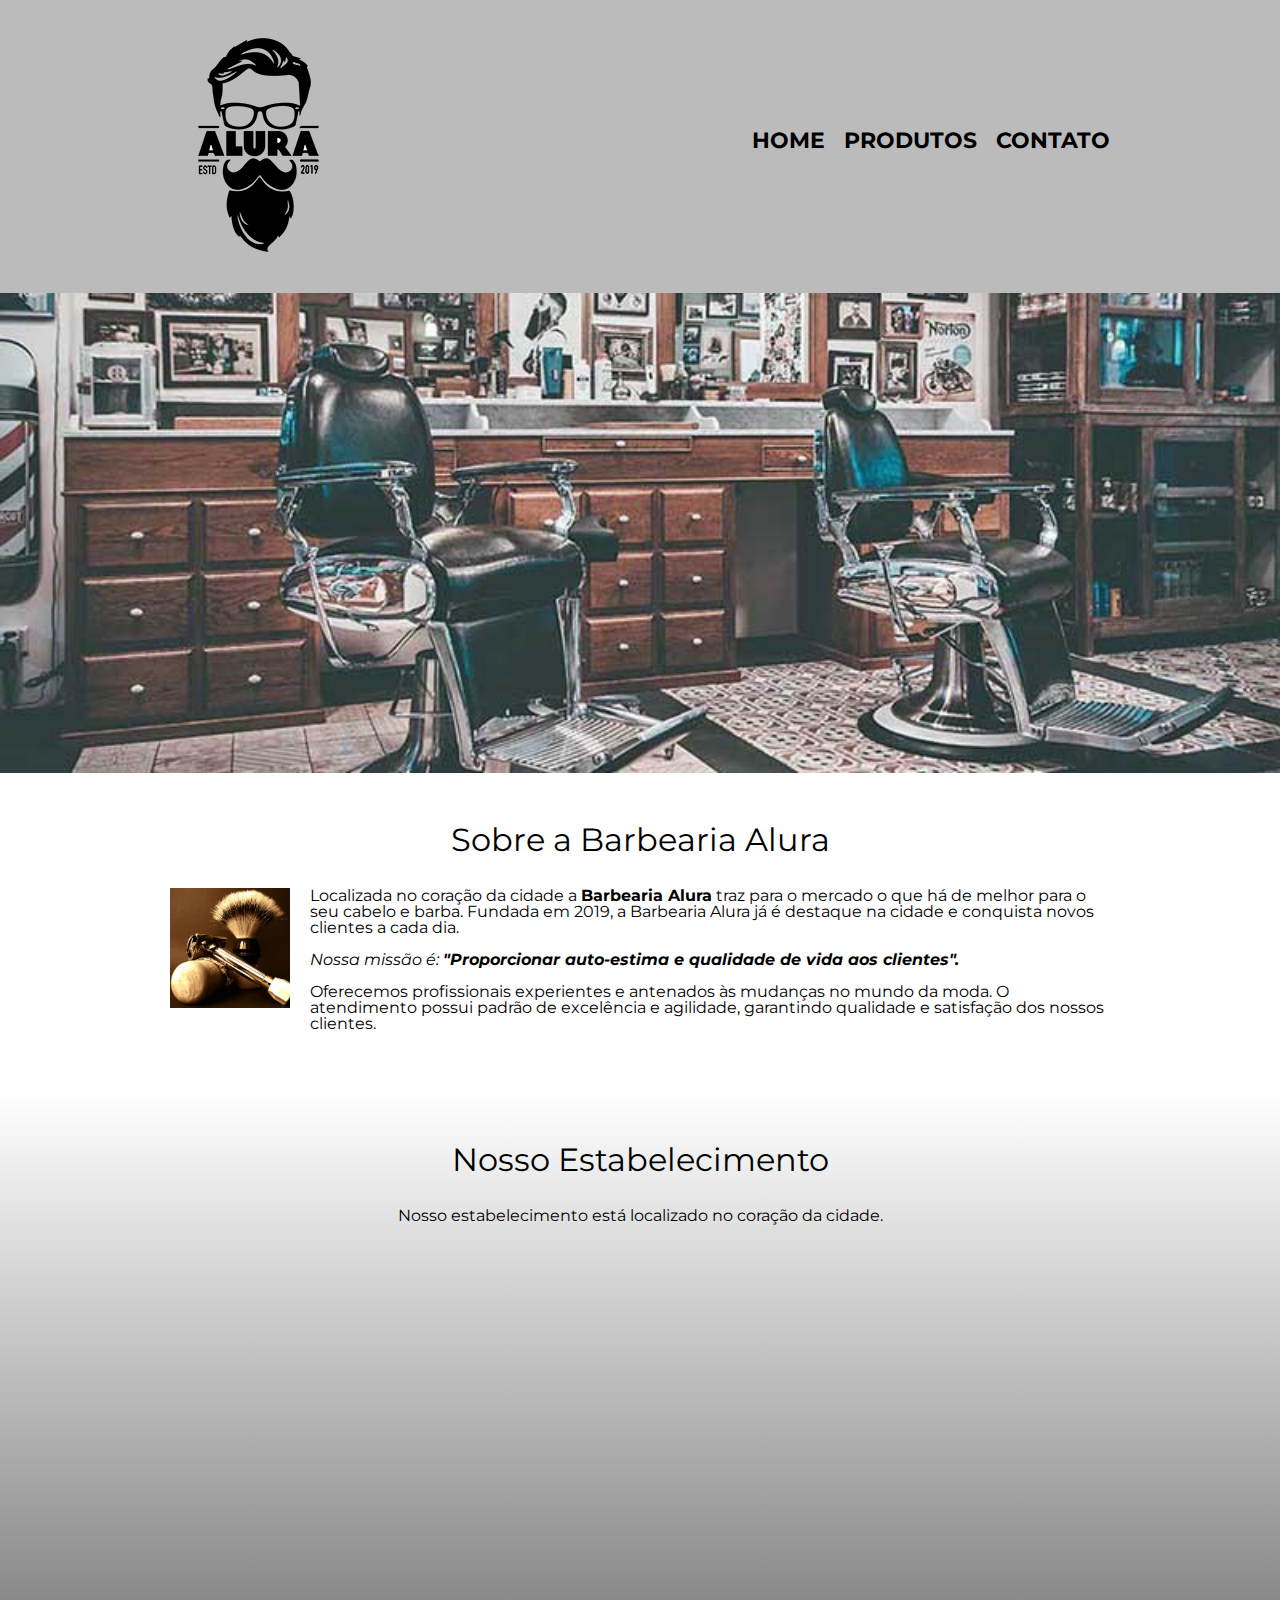
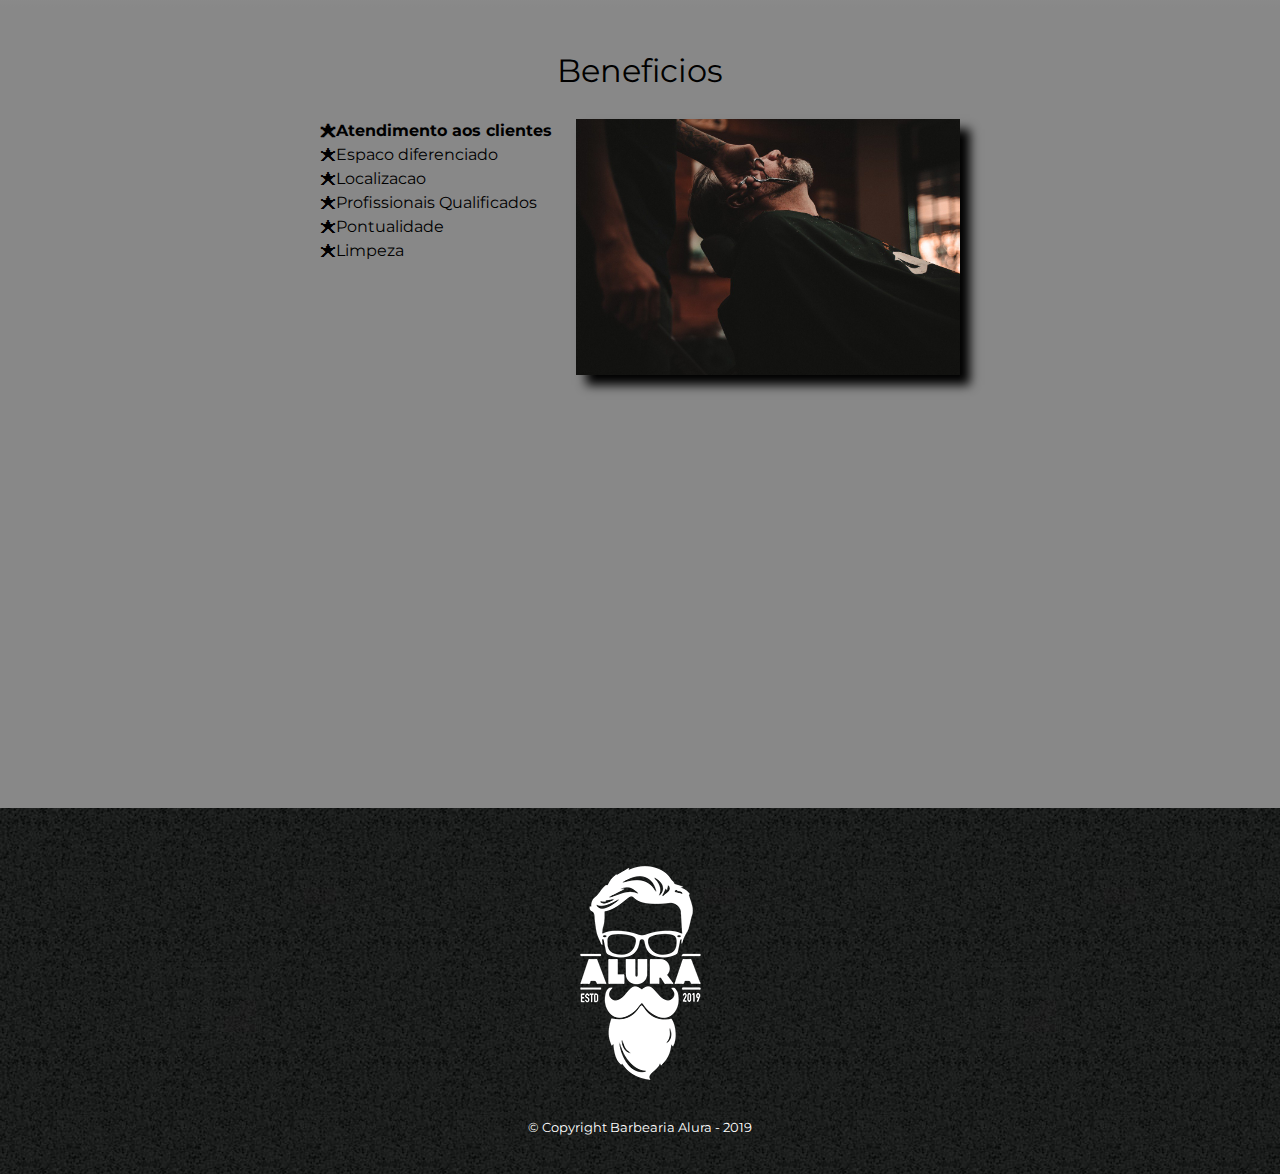
<file: index.html>
<!DOCTYPE html>
<html lang="pt-br">
	<head>
		<meta charset="UTF-8">
		<!-- <meta name="viewport" content="width=device-width">-->
		<title>Barbearia Alura</title>
		<link rel="stylesheet" href="reset.css">
		<link rel="stylesheet" href="styles.css">
		<link href="https://fonts.googleapis.com/css?family=Montserrat&display=swap" rel="stylesheet">
	</head>
	<body>
		<header>
			<div class="caixa">
				<h1><img src="imagens/logo.png"></h1>
				<nav>
					<ul>
						<li><a href="index.html">Home</a></li>
						<li><a href="produtos.html">Produtos</a></li>
						<li><a href="contato.html">Contato</a></li>
					</ul>
				</nav>
			</div>
		</header>

		<img class="banner" src="imagens/banner.jpg">

		<main>
			<section class="principal">
				<h2 class="titulo-principal">Sobre a Barbearia Alura</h2>
				<img class="utensilios" src="imagens/utensilios.jpg" alt="Utensilios Barbearia">

				<p>Localizada no coração da cidade a <strong>Barbearia Alura</strong> traz para o 
				mercado o que há de melhor para o seu cabelo e barba. Fundada em 2019, a Barbearia Alura já é 
				destaque na cidade e conquista novos clientes a cada dia.</p>

				<p id="missao"><em>Nossa missão é: <strong>"Proporcionar auto-estima e qualidade de 
				vida aos clientes".</strong></em></p>

				<p>Oferecemos profissionais experientes e antenados às mudanças no mundo da moda. O atendimento 
				possui padrão de excelência e agilidade, garantindo qualidade e satisfação dos nossos clientes.</p>
			</section>

			<section class="mapa">
				<h3 class="titulo-principal">Nosso Estabelecimento</h3>
				<p>Nosso estabelecimento está localizado no coração da cidade.</p>

				<div class="mapa-conteudo">
					<iframe
						src="https://www.google.com/maps/embed?pb=!1m18!1m12!1m3!1d3536.3753230389657!2d-48.6119306849538!3d-27.58189118284412!2m3!1f0!2f0!3f0!3m2!1i1024!2i768!4f13.1!3m3!1m2!1s0x952749c56c145cb1%3A0xf9caf2da6c4940c2!2sR.%20Santo%20Ant%C3%B4nio%2C%201200%20-%20Barreiros%2C%20S%C3%A3o%20Jos%C3%A9%20-%20SC%2C%2088117-351!5e0!3m2!1spt-BR!2sbr!4v1675208251274!5m2!1spt-BR!2sbr"
						width="100%" height="300" style="border:0;" allowfullscreen="" loading="lazy"
						referrerpolicy="no-referrer-when-downgrade">
					</iframe>
			</div>
			</section>

			<section class="beneficios">
				<h3 class="titulo-principal">Beneficios </h3>

				<div class="conteudo-beneficios">
					<ul class="lista-beneficios">
						<li class="itens">Atendimento aos clientes</li>
						<li class="itens">Espaco diferenciado</li>
						<li class="itens">Localizacao</li>
						<li class="itens">Profissionais Qualificados</li>
						<li class="itens">Pontualidade</li>
						<li class="itens">Limpeza</li>
					</ul><img src="imagens/beneficios.jpg" class="imagem-beneficios">	
				</div>
				<div class="video">
					<iframe width="100%" height="315" src="https://www.youtube.com/embed/LH5ay10RTGY" title="YouTube video player"
						frameborder="0"
						allow="accelerometer; autoplay; clipboard-write; encrypted-media; gyroscope; picture-in-picture; web-share"
						allowfullscreen>
					</iframe>
				</div>	
			</section>
		</main>
		<footer>
			<img src="imagens/logo-branco.png">
			<p class="copyright">&copy; Copyright Barbearia Alura - 2019</p>
		</footer>
	</body>
</html>
</file>
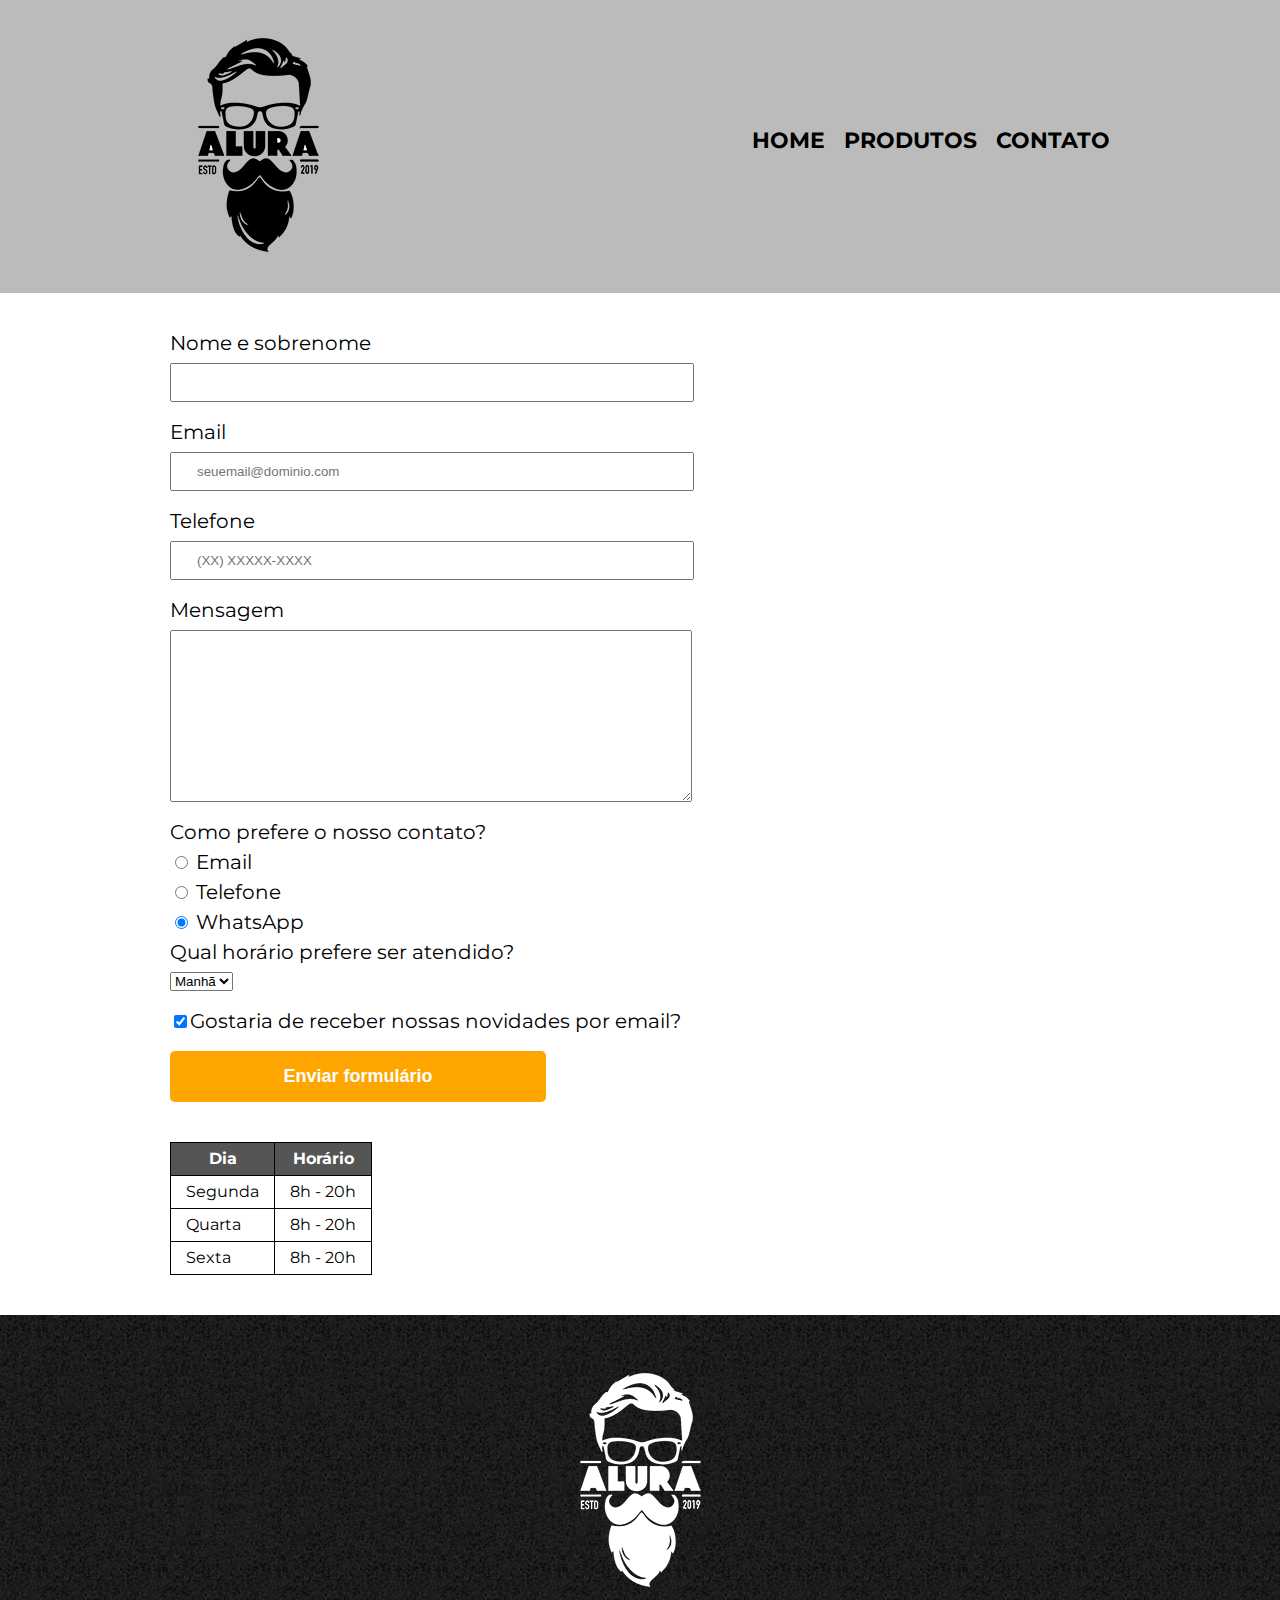
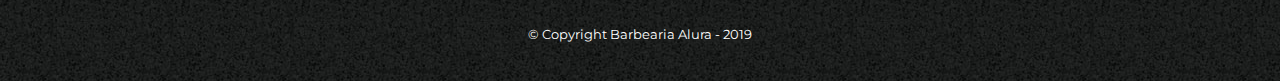
<file: contato.html>
<!DOCTYPE html>
<html>
	<head>
		<meta charset="UTF-8">
		<title>Contato - Barbearia Alura</title>

		<link rel="stylesheet" href="reset.css">
		<link rel="stylesheet" type="text/css" href="styles.css" media="screen">
		<link href="https://fonts.googleapis.com/css?family=Montserrat&display=swap" rel="stylesheet">
	</head>
	<body>
		<header>
			<div class="caixa">
				<h1><img src="imagens/logo.png" alt="Logo da Barbearia Alura"></h1>

				<nav>
					<ul>
						<li><a href="index.html">Home</a></li>
						<li><a href="produtos.html">Produtos</a></li>
						<li><a href="contato.html">Contato</a></li>
					</ul>
				</nav>
			</div>
		</header>

		<main class="main__contato">
			<form>
				<label for="nomesobrenome">Nome e sobrenome</label>
				<input type="text" id="nomesobrenome" class="input-padrao" required>

				<label for="email">Email</label>
				<input type="email" id="email" class="input-padrao" required placeholder="seuemail@dominio.com">

				<label for="telefone">Telefone</label>
				<input type="tel" id="telefone" class="input-padrao" required placeholder="(XX) XXXXX-XXXX">

				<label for="mensagem">Mensagem</label>
				<textarea cols="70" rows="10" id="mensagem" class="input-padrao" required></textarea>

				<fieldset>
					<legend>Como prefere o nosso contato?</legend>
					<label for="radio-email"><input type="radio" name="contato" value="email" id="radio-email"> Email</label>
					
					<label for="radio-telefone"><input type="radio" name="contato" value="telefone" id="radio-telefone"> Telefone</label>
					
					<label for="radio-whatsapp"><input type="radio" name="contato" value="whatsapp" id="radio-whatsapp" checked> WhatsApp</label>
				</fieldset>

				<fieldset>
					<legend>Qual horário prefere ser atendido?</legend>
					<select>
						<option>Manhã</option>
						<option>Tarde</option>
						<option>Noite</option>
					</select>
				</fieldset>

				<label class="checkbox"><input type="checkbox" checked>Gostaria de receber nossas novidades por email?</label>

				<input type="submit" value="Enviar formulário" class="enviar">
			</form>

			<table>
				<thead>
					<tr>
						<th>Dia</th>
						<th>Horário</th>
					</tr>
				</thead>
				<tbody>
					<tr>
						<td>Segunda</td>
						<td>8h - 20h</td>
					</tr>
					<tr>
						<td>Quarta</td>
						<td>8h - 20h</td>
					</tr>
					<tr>
						<td>Sexta</td>
						<td>8h - 20h</td>
					</tr>
				</tbody>
			</table>
		</main>

		<footer>
			<img src="imagens/logo-branco.png" alt="Logo da Barbearia Alura">
			<p class="copyright">&copy; Copyright Barbearia Alura - 2019</p>
		</footer>
	</body>
</html>
</file>
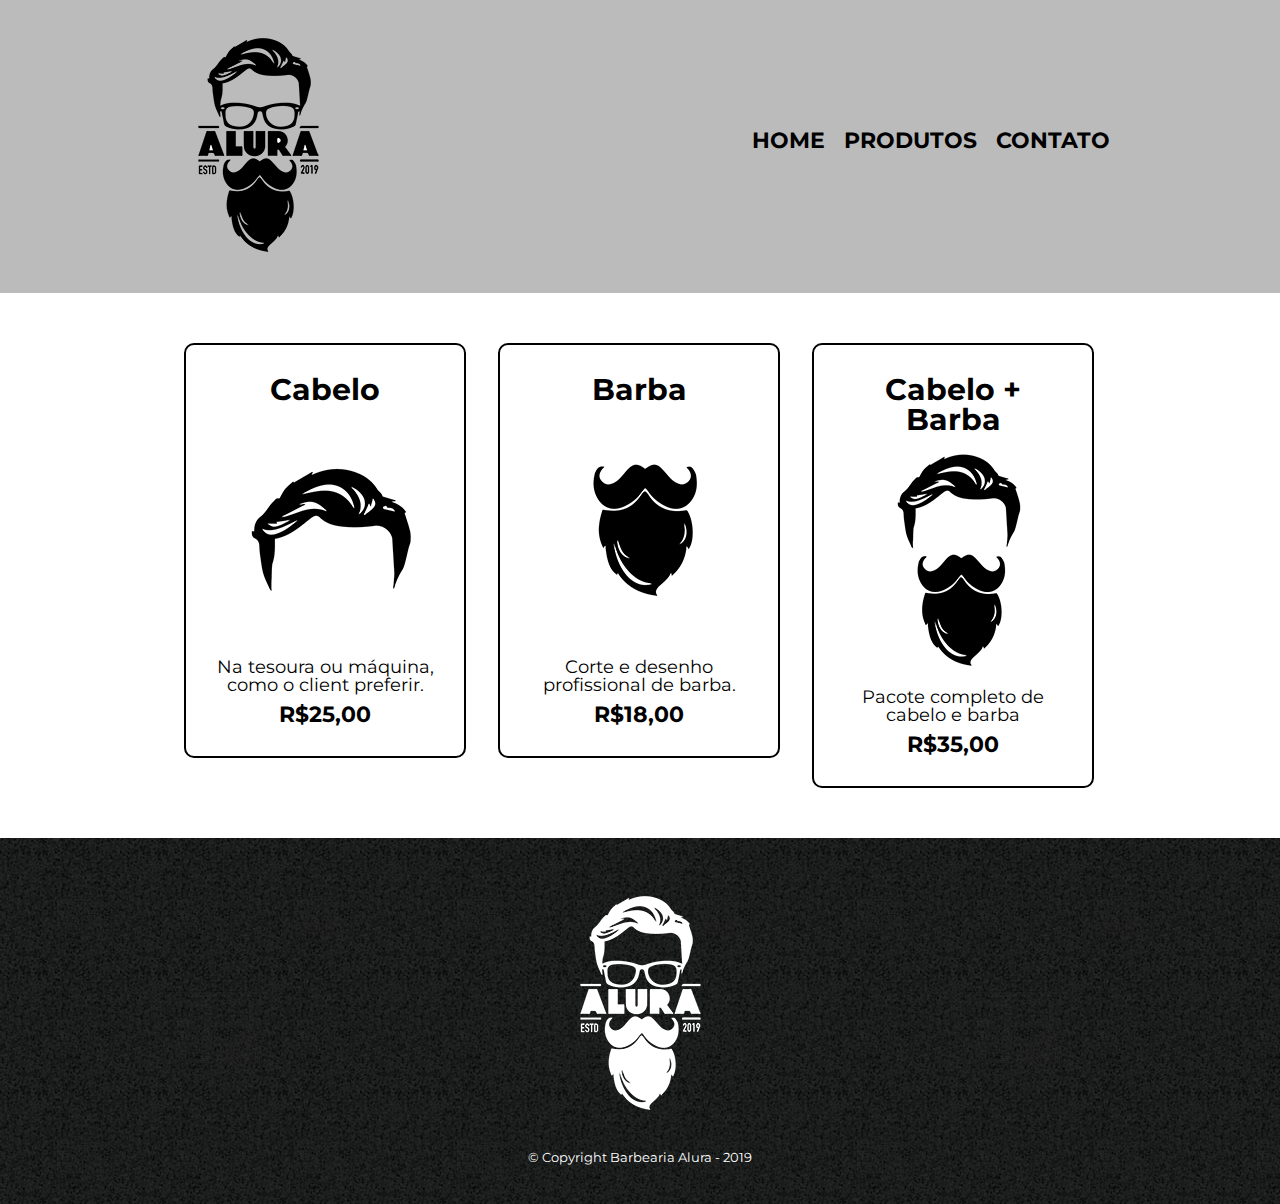
<file: produtos.html>
<!DOCTYPE html>

<html>
    <head>
        <meta charset="UTF-8">
        <title> Produtos - Barbearia Alura </title>
        <link rel="stylesheet" href="reset.css">
        <link rel="stylesheet" href="styles.css">  
        <link href="https://fonts.googleapis.com/css?family=Montserrat&display=swap" rel="stylesheet">
    </head>
    <body>
        <header>
            <div class="caixa">
                <h1><img src="imagens/logo.png"></h1>

                <nav>
                    <ul>
                        <li><a href="index.html">Home</a></li>
                        <li><a href="produtos.html">Produtos</a></li>
                        <li><a href="contato.html">Contato</a></li>
                    </ul>
                </nav>
            </div>
        </header>
        <main>
            <ul class="produtos">
                <li>
                    <h2>Cabelo</h2>
                    <img src="imagens/cabelo.jpg">
                    <p class="produto-descricao">Na tesoura ou máquina, como o client preferir.</p>
                    <p class="produto-preco">R$25,00</p>
                </li>
                <li>
                    <h2>Barba</h2>
                    <img src="imagens/barba.jpg">
                    <p class="produto-descricao">Corte e desenho profissional de barba.</p>
                    <p class="produto-preco">R$18,00</p>
                </li>
                <li>
                    <h2>Cabelo + Barba</h2>
                    <img src="imagens/cabelo+barba.jpg">
                    <p class="produto-descricao">Pacote completo de cabelo e barba</p>
                    <p class="produto-preco">R$35,00</p>
                </li>
            </ul>
        </main>
        <footer>
            <img src="imagens/logo-branco.png">
            <p class="copyright">&copy; Copyright Barbearia Alura - 2019</p>
        </footer>
    </body>
</html>
</file>
<file: styles.css>
body {
	font-family: 'Montserrat', sans-serif;
}

.main__contato {
	width: 940px;
	margin: 0 auto;
}

header {
	background: #BBBBBB;
	padding: 20px 0;
}

.caixa {
	position: relative;
	width: 940px;
	margin: 0 auto;
}

nav {
	position: absolute;
	top: 110px;
	right: 0;
}

nav li {
	display: inline;
	margin: 0 0 0 15px;
}

nav a {
	text-transform: uppercase;
	color: #000000;
	font-weight: bold;
	font-size: 22px;
	text-decoration: none;
}

nav a:hover {
	color: #C78C19;
}

.produtos {
	width: 940px;
	margin: 0 auto;
	padding: 50px 0;
}

.produtos li {
	display: inline-block;
	text-align: center;
	width: 30%;
	vertical-align: top;
	margin: 0 1.5%;
	padding: 30px 20px;
	box-sizing: border-box;
	border: 2px solid #000000;
	border-radius: 10px;
}

.produtos li:hover {
	border-color: #C78C19;
}

.produtos li:active {
	border-color: #088C19;	
}

.produtos li:hover h2 {
	font-size: 31px;
}

.produtos h2 {
	font-size: 30px;
	font-weight: bold;
}

.produto-descricao {
	font-size: 18px;
}

.produto-preco {
	font-size: 22px;
	font-weight: bold;
	margin-top: 10px;
}

footer {
	text-align: center;
	background: url("imagens/bg.jpg");
	padding: 40px 0;
}

.copyright {
	color: #FFFFFF;
	font-size: 13px;
	margin: 20px 0 0;
}

form {
	margin: 40px 0;
}

form label, form legend {
	display:block;
	font-size: 20px;
	margin: 0 0 10px;
}

.input-padrao {
	display: block;
	margin: 0 0 20px;
	padding: 10px 25px;
	width: 50%;
}

.checkbox {
	margin: 20px 0;
}

.enviar {
	width:40%;
	padding: 15px 0;
	background: orange;
	color: white;
	font-weight: bold;
	font-size: 18px;
	border: none;
	border-radius: 5px;
	transition: 1s all;
	cursor: pointer;
}

.enviar:hover {
	background: darkorange;
	transform: scale(1.2);
}

table {
	margin: 20px 0 40px;
}

thead {
	background: #555555;
	color: white;
	font-weight: bold;
}

td, th {
	border: 1px solid #000000;
	padding: 8px 15px;
}


/* css da página inicial */
.banner {
	width:100%;
}

.titulo-principal {
	text-align: center;
	font-size: 2em;
	margin: 0 0 1em;
	clear: left;
}

.principal {
	padding: 3em 0;
	background: #FEFEFE;
	width: 940px;
	margin: 0 auto;
}

.principal p {
	margin: 0 0 1em;
}

.principal strong {
	font-weight: bold;
}

.principal em {
	font-style: italic;
}

.utensilios {
	width: 120px;
	float: left;
	margin: 0 20px 20px 0;
}

.mapa {
	padding: 3em 0;
	background: linear-gradient(#FEFEFE, #888888);
}

.mapa-conteudo {
	width: 940px;
	margin: 0 auto;
}

.mapa p {
	margin: 0 0 2em;
	text-align: center;
}

.beneficios {
	padding: 3em 0;
	background: #888888;
}

.conteudo-beneficios {
	width: 640px;
	margin: 0 auto;
}

.lista-beneficios {
	width: 40%;
	display: inline-block;
	vertical-align: top;
}

.itens {
	line-height: 1.5;
}

.itens:first-child {
	font-weight: bold;
}

.itens:before {
	content: "🟊";
}

.imagem-beneficios {
	width: 60%;
	opacity: 1;
	transition: 400ms;
	box-shadow: 10px 10px 10px 0 #000000;
}

.imagem-beneficios:hover {
	opacity: 0.3;
}

.video {
	width: 560px;
	margin: 2em auto;
}
</file>
